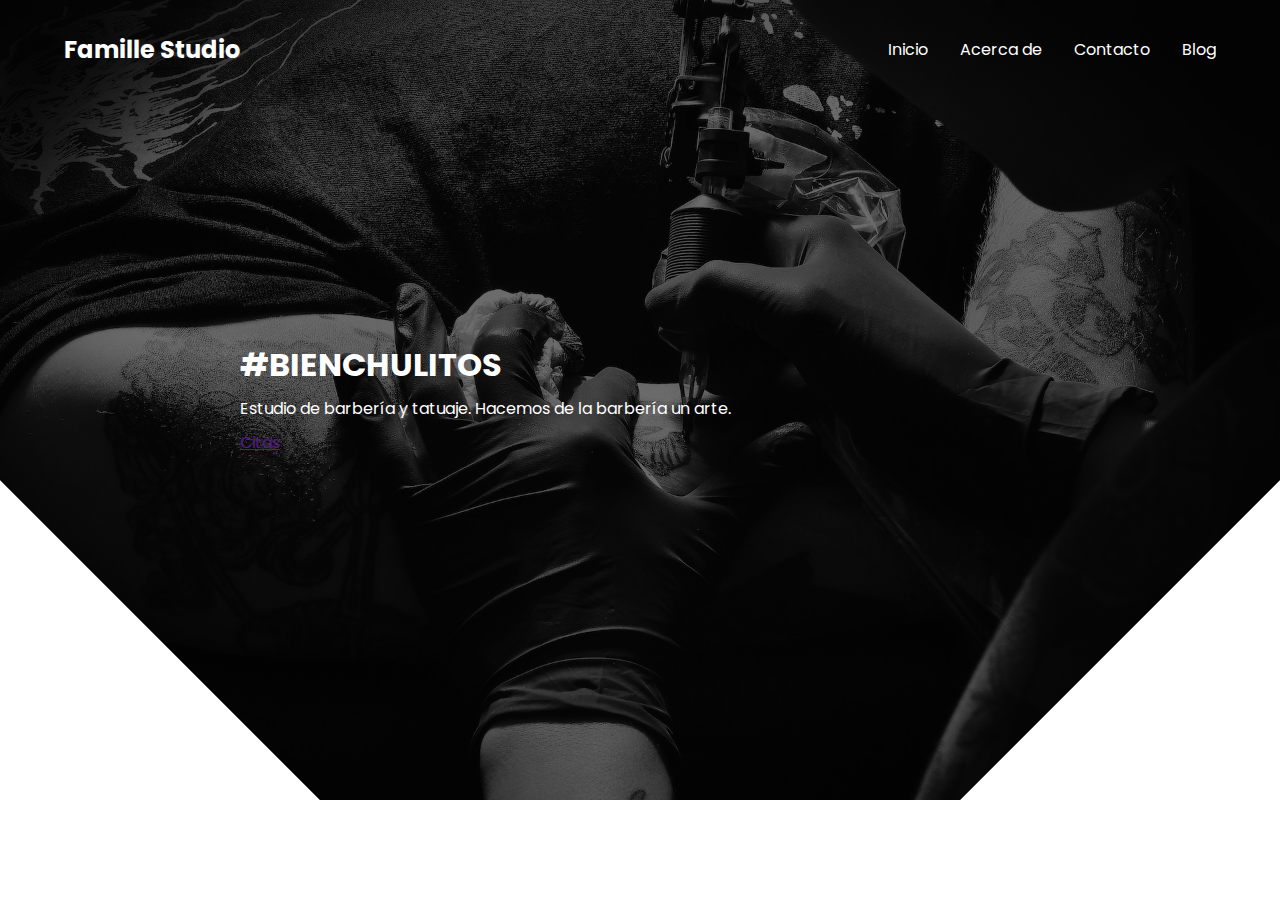
<file: Famillie.mx/LandingPage/index.html>
<!DOCTYPE html>
<html lang="es">
<head>
    <meta charset="UTF-8">
    <meta name="viewport" content="width=device-width, initial-scale=1.0">
    <title>Famille Studio</title>
    <link rel="shortcut icon" href="img/favIcon.png" type="image/x-icon">
    <link rel="stylesheet" href="./styles/normalize.css">
    <link rel="stylesheet" href="./styles/estilos.css">

</head>
<body>
    <header class="hero">
        <nav class="nav container">
            <div class="nav__logo">
                <h2 class="nav__title">Famille Studio</h2>
            </div>


            <ul class="nav__link nav__link--menu">
            
                <li class="nav__items">
                    <a href="" class="nav__links">Inicio</a>
                </li>
                <li class="nav__items">
                    <a href="" class="nav__links">Acerca de</a>
                </li>
                <li class="nav__items">
                    <a href="" class="nav__links">Contacto</a>
                </li>
                <li class="nav__items">
                    <a href="" class="nav__links">Blog</a>
                </li>

                <img src="./img/close.svg" alt="close.svg" class="nav__close" >
            
            </ul>


            <div class="nav__menu">
                <img src="./img/menu.svg" alt="menu.svg" class="nav__img">
            </div>     
        </nav>

        <section class="hero__container container">
            <h1>#BIENCHULITOS</h1>
            <p class="hero__paragraph">Estudio de barbería y tatuaje. Hacemos de la barbería un arte.</p>
            <a href="" class="cta">Citas</a>
        </section>


    </header>

</body>
</html>
</file>
<file: Famillie.mx/LandingPage/styles/estilos.css>
@import url('https://fonts.googleapis.com/css2?family=Poppins:wght@300;400;600;700&display=swap');

/*CUSTOM PROPERTIES*/
:root{
    --padding-container: 100px 0;
    --color-tittle: #001A49;
}

body{
    font-family: "Poppins", sans-serif;
}

.container{
    width: 90%;
    max-width: 1200px;
    margin: 0 auto;
    overflow: hidden;
  
    padding: var(--padding-container);
}
.hero::before{
    content: "";
    position: absolute;
    top: 0;
    left: 0;
    width: 100%;
    height: 100%;
    background-image: linear-gradient(180deg, #0000008c 0%, #0000008c 100%), url(../img/tatuando2.jpg);
    background-size: cover;
    clip-path: polygon(50% 0%, 100% 0, 100% 60%, 75% 100%, 25% 100%, 0% 60%, 0 0);


    z-index: -1;

}

.hero{
    width: 100%;
    height: 100vh; /*esto es el 100% del alto de la pantalla*/
    min-height: 600px;
    max-height: 800px;
    position: relative; /*para que un elemento se posicione absolutamente a este contenedor*/
    display: grid ; /*para crear dos filas*/
    grid-template-rows: 100px 1fr;/*para que la primera fila sea de 100px y la siguiente tome el contenido sobrante*/
    color: white;
}

/*NAV 26:05*/
.nav{
    --padding-container:0;
    height: 100%;
    display: flex;/*para poner a los elementos no al lado del otro*/
    align-items: center ;/*para centrarlos verticalmente*/
}

.nav__tittle{
    font-weight: 300;

}

.nav__link{
    margin-left: auto ;/*para que se pasen a la derecha */
    padding: 0;
    display: grid;
    grid-auto-flow: column;
    grid-template-columns: max-content;
    gap: 2em;
}

.nav__items{
    list-style: none;
}


.nav__links{
    color: #fff;
    text-decoration: none;
}

.nav__menu{
    margin-left: auto;
    cursor: pointer ; /*activa el cursor*/
    display: none;
}

.nav__img{
    display: block;
    width: 30px;
}

.nav__close{
    display: var(--show, none);
}
/*HERO CONTAINER*/

.hero__container{
    max-width: 800px;
    --padding-container:0;
    display: grid;
   grid-auto-rows: max-content;
   align-content: center;
   gap: 1em;
   padding-bottom: 100px;
}
</file>
